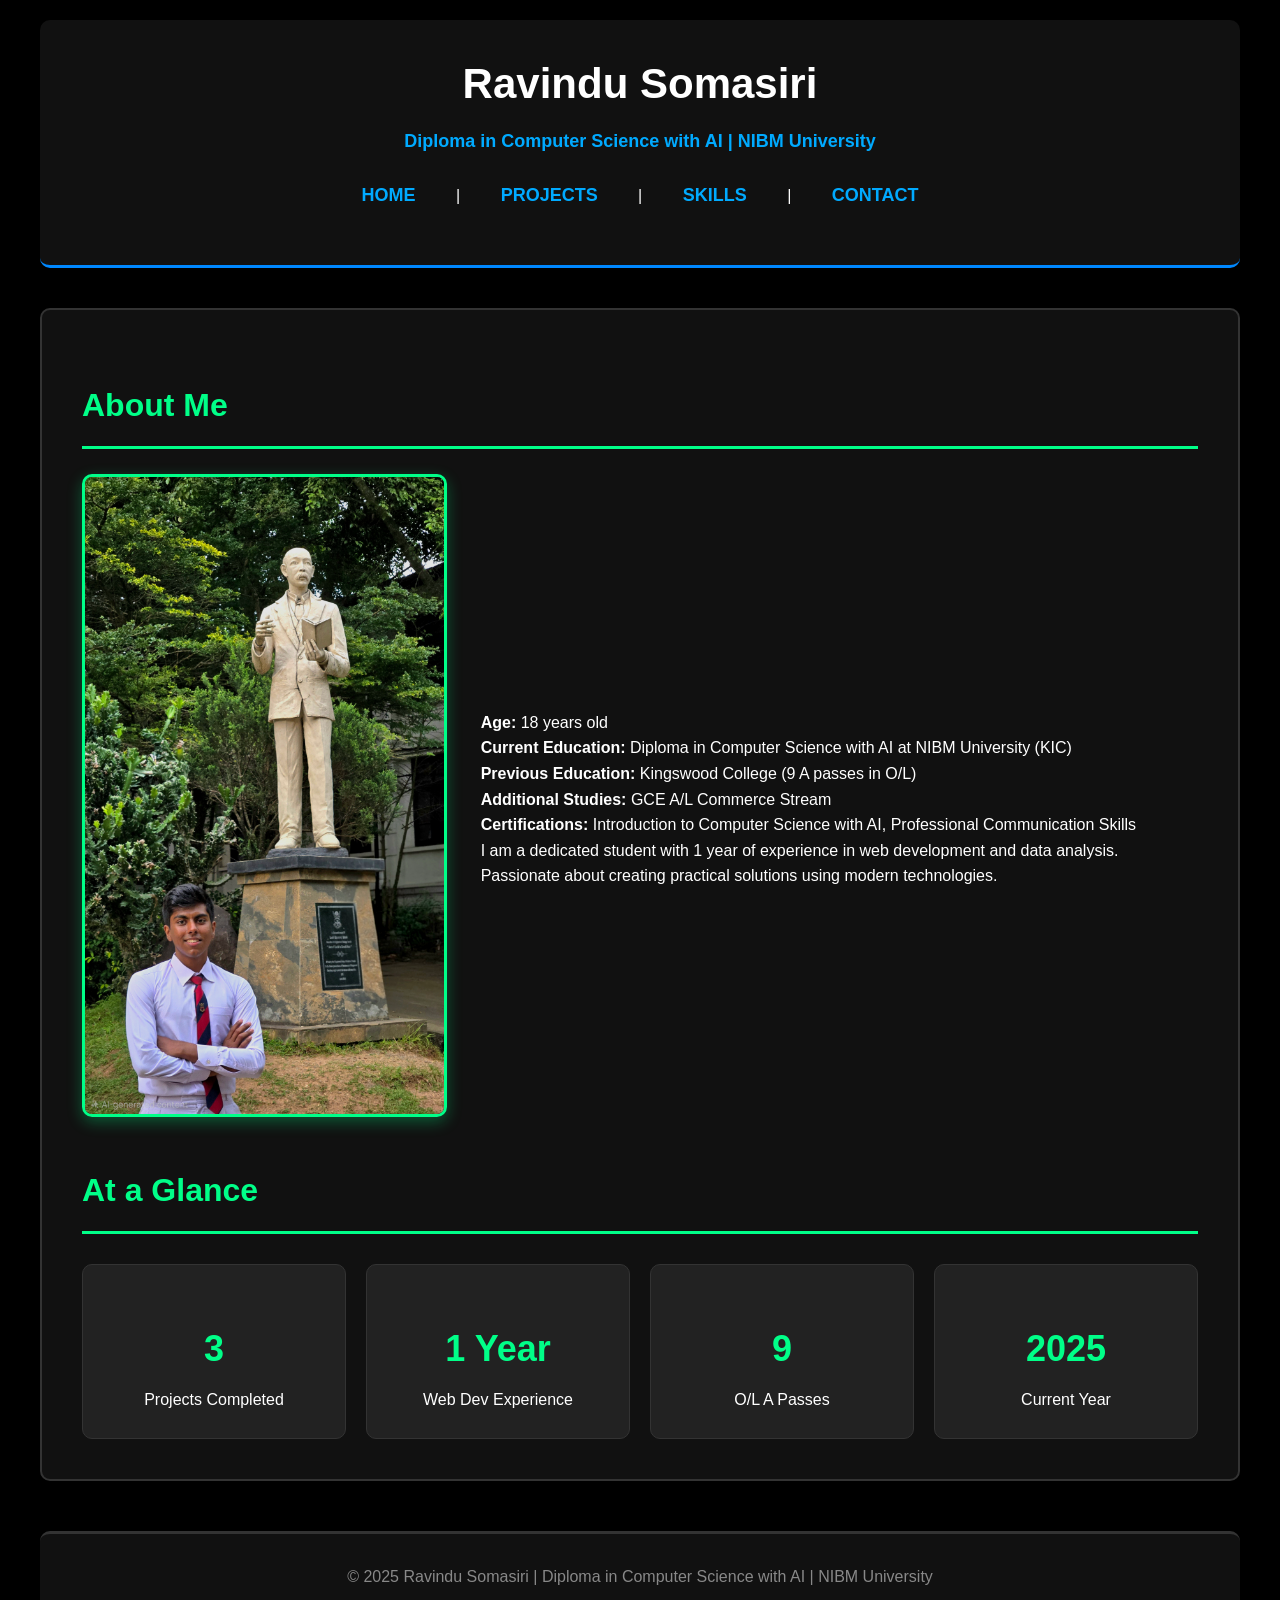
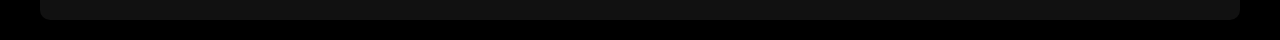
<file: index.html>
<!DOCTYPE html>
<html>
<head>
<meta charset="UTF-8">
<title>Ravindu Somasiri - Portfolio</title>
<link rel="stylesheet" href="style.css">
</head>
<body>

<header>
<h1>Ravindu Somasiri</h1>
<p class="subtitle">Diploma in Computer Science with AI | NIBM University</p>
<nav>
<a href="index.html">HOME</a> | 
<a href="projects.html">PROJECTS</a> | 
<a href="skills.html">SKILLS</a> | 
<a href="contact.html">CONTACT</a>
</nav>
</header>

<main>
<section id="about">
<h2>About Me</h2>

<div class="about-content">
<div class="photo-container">
<img src="Images/20251009_173126(1).jpg" alt="Ravindu Somasiri" width="400" height="225" class="profile-photo">
</div>

<div class="about-text">
<p><strong>Age:</strong> 18 years old</p>
<p><strong>Current Education:</strong> Diploma in Computer Science with AI at NIBM University (KIC)</p>
<p><strong>Previous Education:</strong> Kingswood College (9 A passes in O/L)</p>
<p><strong>Additional Studies:</strong> GCE A/L Commerce Stream</p>
<p><strong>Certifications:</strong> Introduction to Computer Science with AI, Professional Communication Skills</p>

<p>I am a dedicated student with 1 year of experience in web development and data analysis. Passionate about creating practical solutions using modern technologies.</p>
</div>
</div>
</section>

<section id="stats">
<h2>At a Glance</h2>
<div class="stats-grid">
<div class="stat-item">
<h3>3</h3>
<p>Projects Completed</p>
</div>
<div class="stat-item">
<h3>1 Year</h3>
<p>Web Dev Experience</p>
</div>
<div class="stat-item">
<h3>9</h3>
<p>O/L A Passes</p>
</div>
<div class="stat-item">
<h3>2025</h3>
<p>Current Year</p>
</div>
</div>
</section>
</main>

<footer>
<p>© 2025 Ravindu Somasiri | Diploma in Computer Science with AI | NIBM University</p>
</footer>

<script src="script.js"></script>
</body>
</html>
</file>
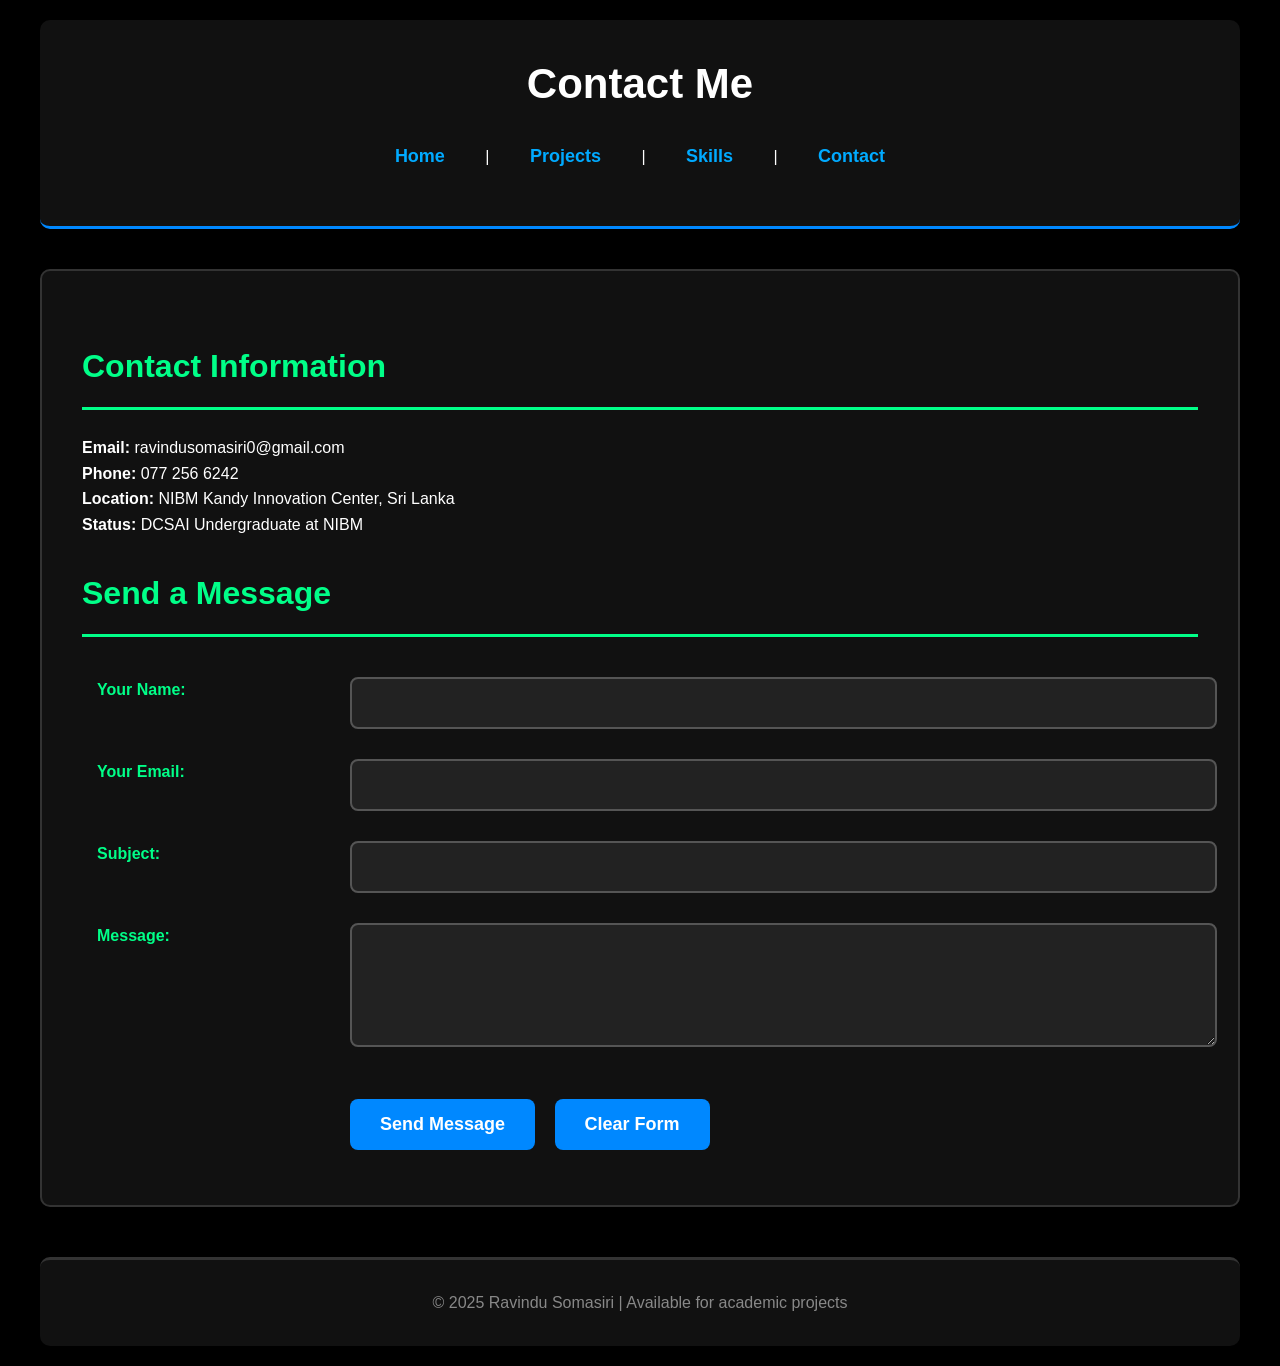
<file: contact.html>
<!DOCTYPE html>
<html>
<head>
<meta charset="UTF-8">
<title>Contact - Ravindu Somasiri</title>
<link rel="stylesheet" href="style.css">
</head>
<body>
<header>
<h1>Contact Me</h1>
<nav>
<a href="index.html">Home</a> | 
<a href="projects.html">Projects</a> | 
<a href="skills.html">Skills</a> | 
<a href="contact.html">Contact</a>
</nav>
</header>

<main>
<section id="contact-info">
<h2>Contact Information</h2>
<p><strong>Email:</strong> ravindusomasiri0@gmail.com</p>
<p><strong>Phone:</strong> 077 256 6242</p>
<p><strong>Location:</strong> NIBM Kandy Innovation Center, Sri Lanka</p>
<p><strong>Status:</strong> DCSAI Undergraduate at NIBM</p>
</section>

<section id="contact-form">
<h2>Send a Message</h2>
<form id="messageForm">
<table>
<tr>
<td><label for="name">Your Name:</label></td>
<td><input type="text" id="name" name="name" required></td>
</tr>
<tr>
<td><label for="email">Your Email:</label></td>
<td><input type="email" id="email" name="email" required></td>
</tr>
<tr>
<td><label for="subject">Subject:</label></td>
<td><input type="text" id="subject" name="subject" required></td>
</tr>
<tr>
<td><label for="message">Message:</label></td>
<td><textarea id="message" name="message" rows="5" required></textarea></td>
</tr>
<tr>
<td></td>
<td>
<input type="submit" value="Send Message">
<input type="reset" value="Clear Form">
</td>
</tr>
</table>
</form>
<div id="formResult"></div>
</section>
</main>

<footer>
<p>© 2025 Ravindu Somasiri | Available for academic projects</p>
</footer>

<script src="script.js"></script>
</body>
</html>
</file>
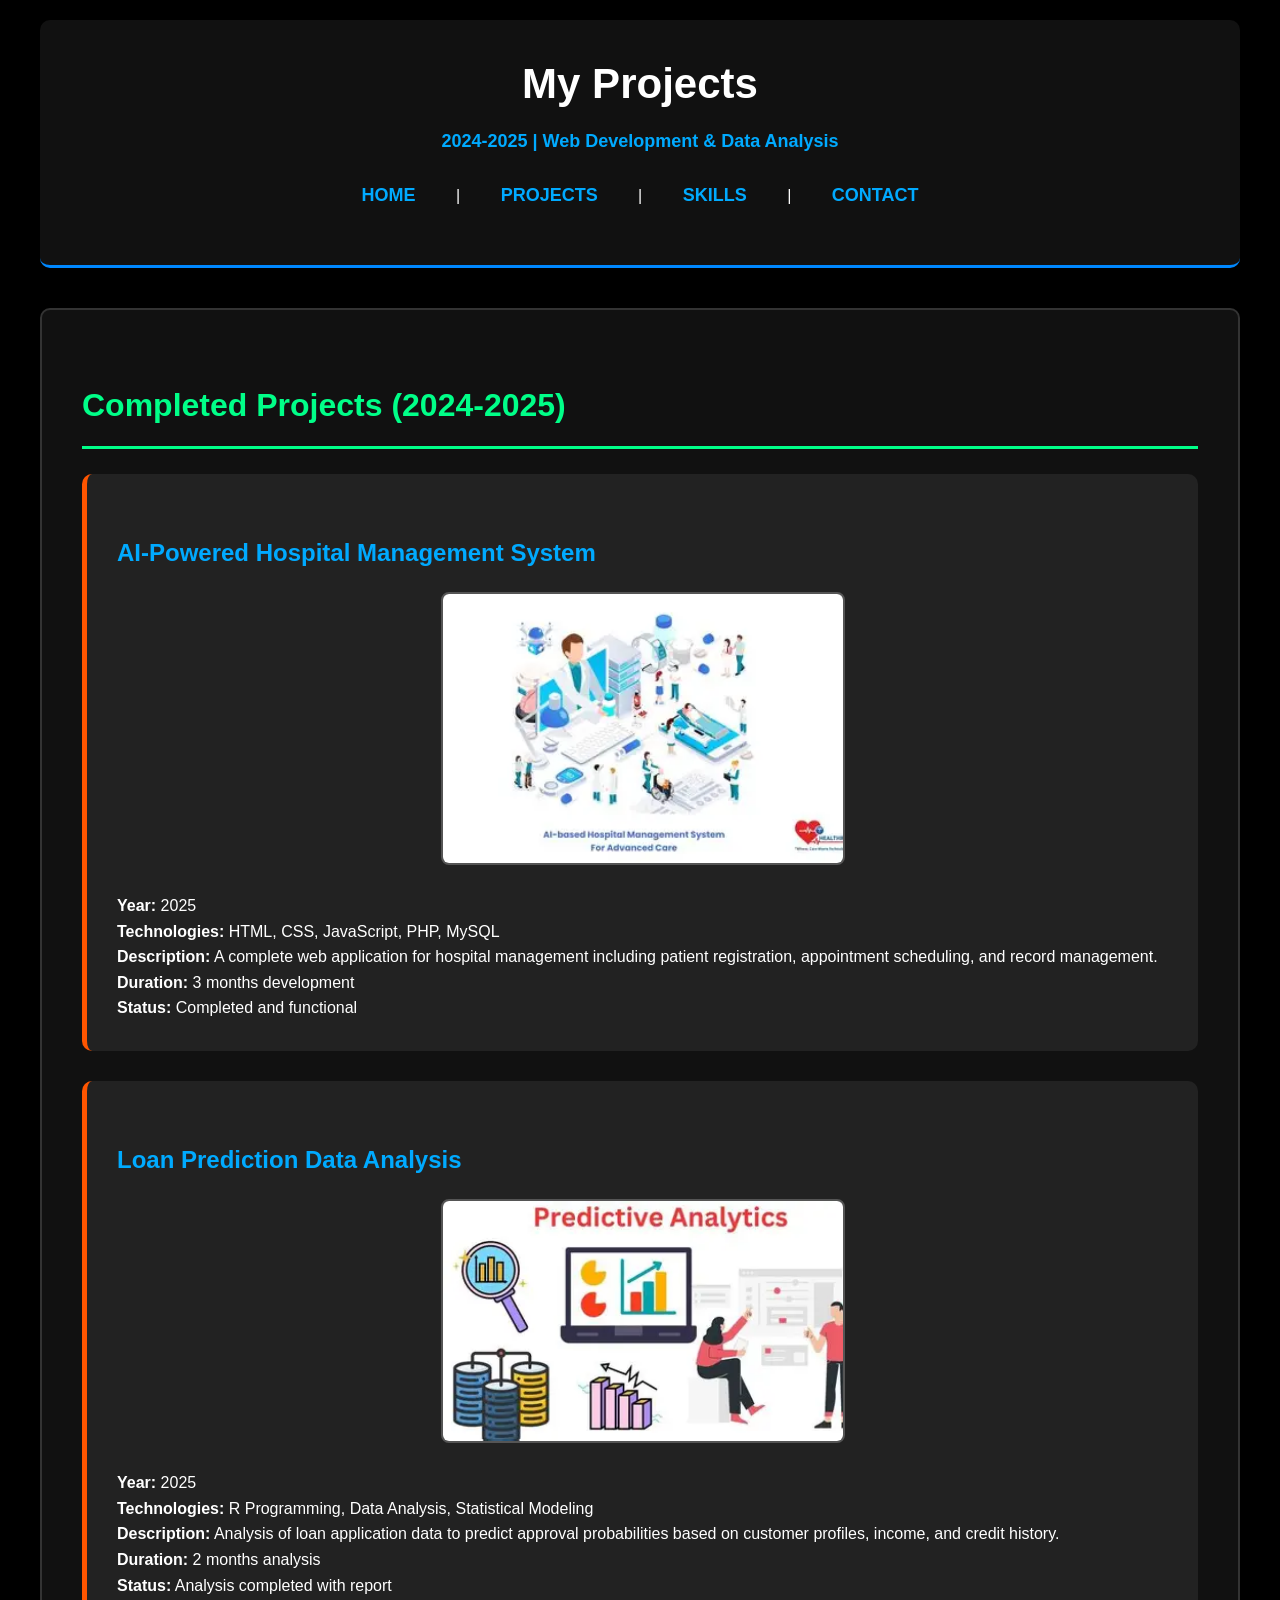
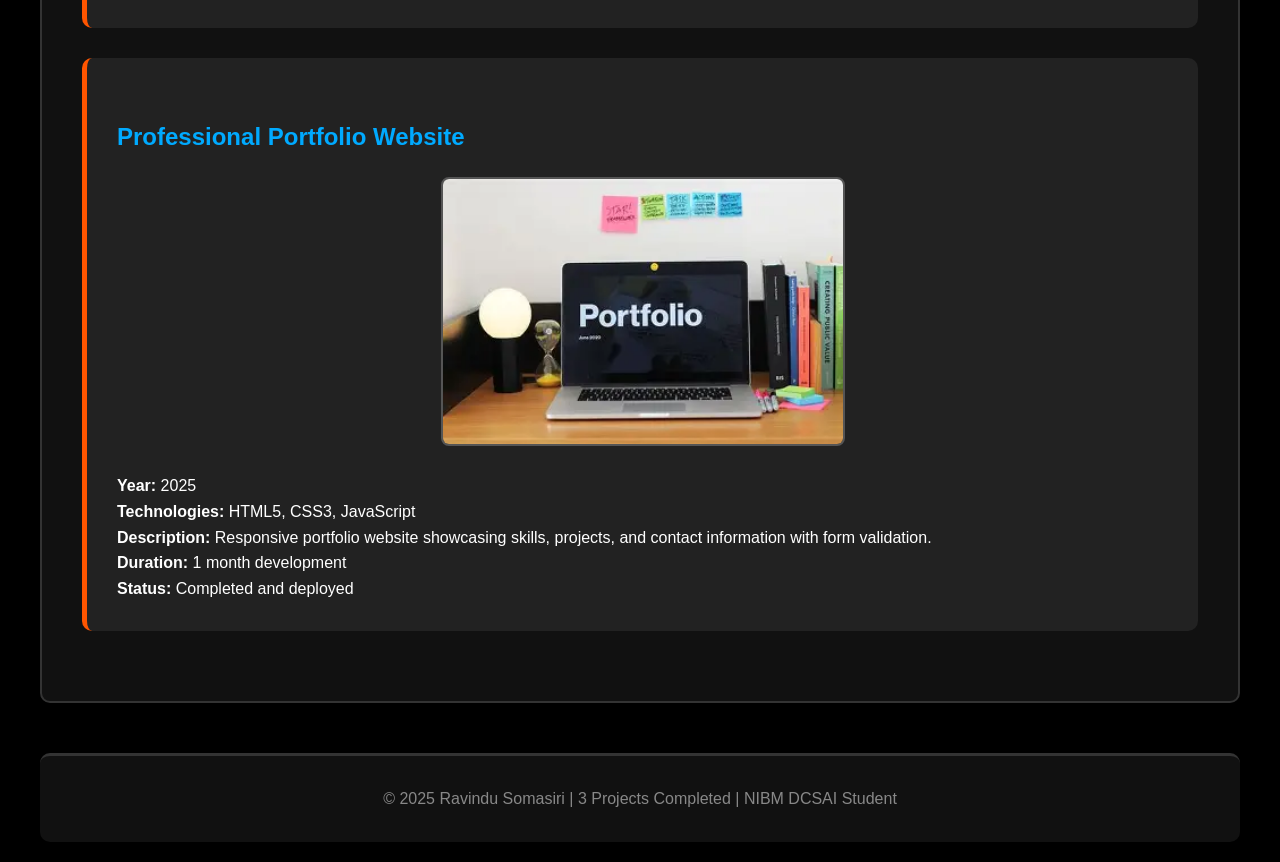
<file: projects.html>
<!DOCTYPE html>
<html>
<head>
<meta charset="UTF-8">
<title>My Projects - Ravindu Somasiri</title>
<link rel="stylesheet" href="style.css">
</head>
<body>
<header>
<h1>My Projects</h1>
<p class="subtitle">2024-2025 | Web Development & Data Analysis</p>
<nav>
<a href="index.html">HOME</a> | 
<a href="projects.html">PROJECTS</a> | 
<a href="skills.html">SKILLS</a> | 
<a href="contact.html">CONTACT</a>
</nav>
</header>

<main>
<section id="projects">
<h2>Completed Projects (2024-2025)</h2>

<div class="project" onmouseover="highlightProject(this)" onmouseout="unhighlightProject(this)">
<h3>AI-Powered Hospital Management System</h3>
<div class="project-image">
<img src="Images/hms-pf.webp" alt="Hospital System" width="300" height="200">
</div>
<p><strong>Year:</strong> 2025</p>
<p><strong>Technologies:</strong> HTML, CSS, JavaScript, PHP, MySQL</p>
<p><strong>Description:</strong> A complete web application for hospital management including patient registration, appointment scheduling, and record management.</p>
<p><strong>Duration:</strong> 3 months development</p>
<p><strong>Status:</strong> Completed and functional</p>
</div>

<div class="project" onmouseover="highlightProject(this)" onmouseout="unhighlightProject(this)">
<h3>Loan Prediction Data Analysis</h3>
<div class="project-image">
<img src="Images/loan.webp" alt="Data Analysis" width="300" height="200">
</div>
<p><strong>Year:</strong> 2025</p>
<p><strong>Technologies:</strong> R Programming, Data Analysis, Statistical Modeling</p>
<p><strong>Description:</strong> Analysis of loan application data to predict approval probabilities based on customer profiles, income, and credit history.</p>
<p><strong>Duration:</strong> 2 months analysis</p>
<p><strong>Status:</strong> Analysis completed with report</p>
</div>

<div class="project" onmouseover="highlightProject(this)" onmouseout="unhighlightProject(this)">
<h3>Professional Portfolio Website</h3>
<div class="project-image">
<img src="Images/OIP.webp"alt="Portfolio" width="300" height="200">
</div>
<p><strong>Year:</strong> 2025</p>
<p><strong>Technologies:</strong> HTML5, CSS3, JavaScript</p>
<p><strong>Description:</strong> Responsive portfolio website showcasing skills, projects, and contact information with form validation.</p>
<p><strong>Duration:</strong> 1 month development</p>
<p><strong>Status:</strong> Completed and deployed</p>
</div>
</section>
</main>

<footer>
<p>© 2025 Ravindu Somasiri | 3 Projects Completed | NIBM DCSAI Student</p>
</footer>

<script src="script.js"></script>
</body>
</html>
</file>
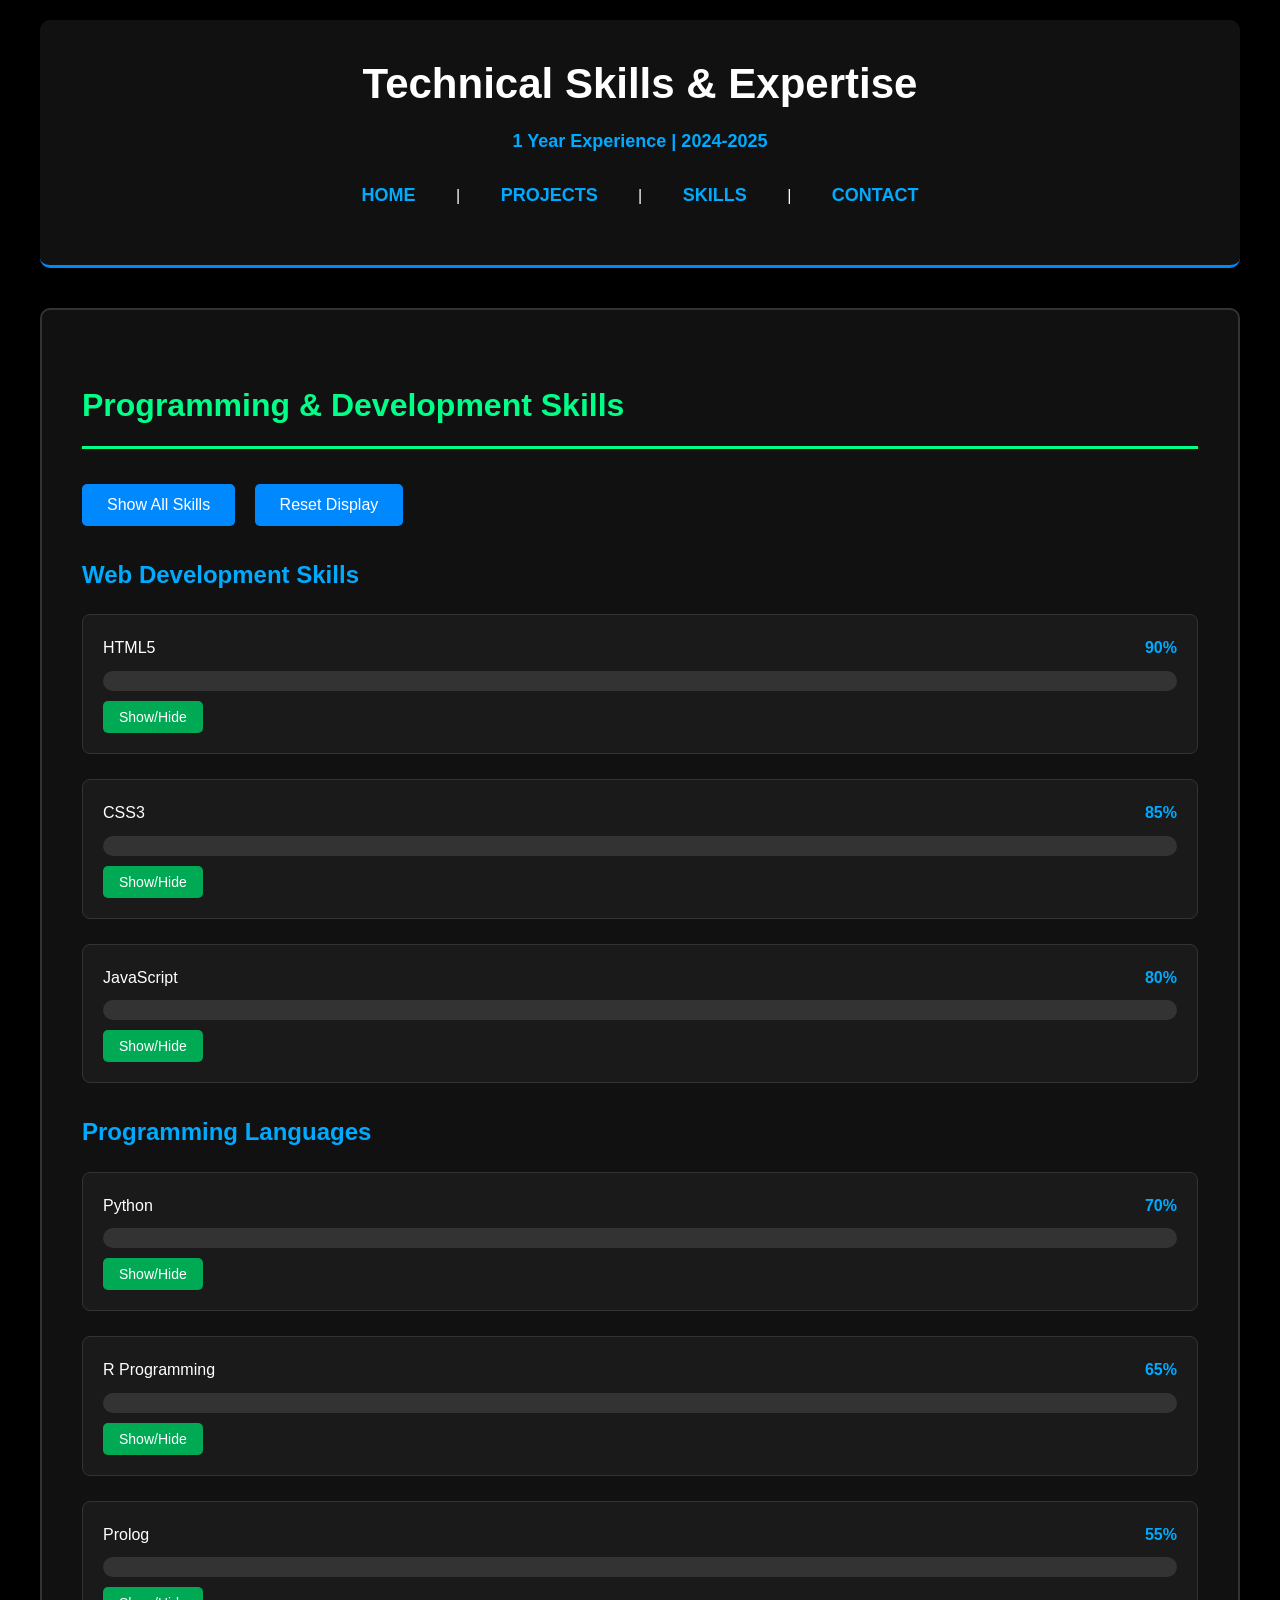
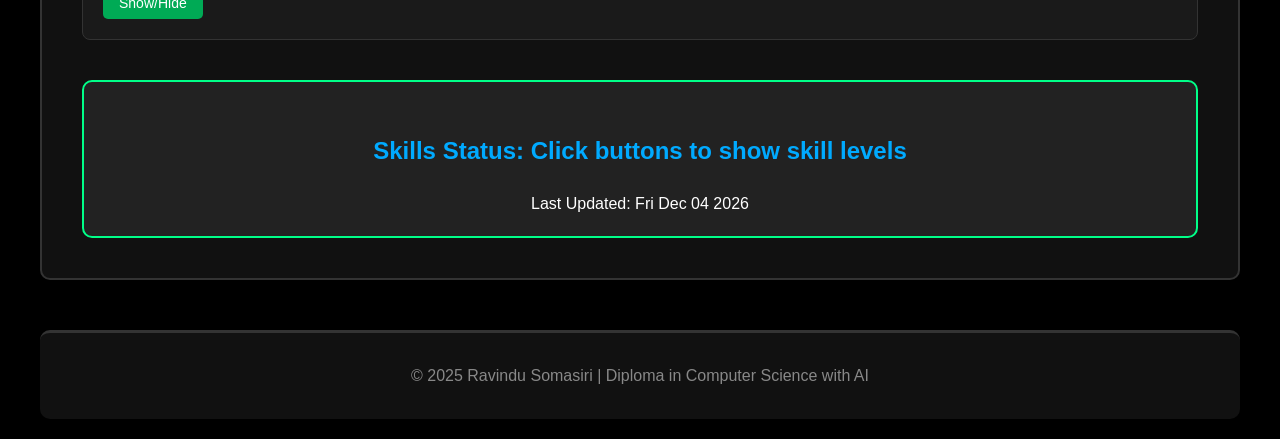
<file: skills.html>
<!DOCTYPE html>
<html>
<head>
<meta charset="UTF-8">
<title>My Skills - Ravindu Somasiri</title>
<link rel="stylesheet" href="style.css">
</head>
<body>
<header>
<h1>Technical Skills & Expertise</h1>
<p class="subtitle">1 Year Experience | 2024-2025</p>
<nav>
<a href="index.html">HOME</a> | 
<a href="projects.html">PROJECTS</a> | 
<a href="skills.html">SKILLS</a> | 
<a href="contact.html">CONTACT</a>
</nav>
</header>

<main>
<section id="skills">
<h2>Programming & Development Skills</h2>

<div class="skill-controls">
<button onclick="showSkillLevels()">Show All Skills</button>
<button onclick="resetSkillLevels()">Reset Display</button>
</div>

<h3>Web Development Skills</h3>
<div class="skill-item">
<p>HTML5 <span class="skill-percent" id="html-text">90%</span></p>
<div class="skill-bar">
<div id="html-bar" style="width: 0%; height: 100%; background-color: #0088FF;"></div>
</div>
<button onclick="toggleSkill('html')">Show/Hide</button>
</div>

<div class="skill-item">
<p>CSS3 <span class="skill-percent" id="css-text">85%</span></p>
<div class="skill-bar">
<div id="css-bar" style="width: 0%; height: 100%; background-color: #0088FF;"></div>
</div>
<button onclick="toggleSkill('css')">Show/Hide</button>
</div>

<div class="skill-item">
<p>JavaScript <span class="skill-percent" id="js-text">80%</span></p>
<div class="skill-bar">
<div id="js-bar" style="width: 0%; height: 100%; background-color: #0088FF;"></div>
</div>
<button onclick="toggleSkill('js')">Show/Hide</button>
</div>

<h3>Programming Languages</h3>
<div class="skill-item">
<p>Python <span class="skill-percent" id="python-text">70%</span></p>
<div class="skill-bar">
<div id="python-bar" style="width: 0%; height: 100%; background-color: #0088FF;"></div>
</div>
<button onclick="toggleSkill('python')">Show/Hide</button>
</div>

<div class="skill-item">
<p>R Programming <span class="skill-percent" id="r-text">65%</span></p>
<div class="skill-bar">
<div id="r-bar" style="width: 0%; height: 100%; background-color: #0088FF;"></div>
</div>
<button onclick="toggleSkill('r')">Show/Hide</button>
</div>

<div class="skill-item">
<p>Prolog <span class="skill-percent" id="prolog-text">55%</span></p>
<div class="skill-bar">
<div id="prolog-bar" style="width: 0%; height: 100%; background-color: #0088FF;"></div>
</div>
<button onclick="toggleSkill('prolog')">Show/Hide</button>
</div>

<div class="year-display">
<h3>Skills Status: <span id="skill-status">Click buttons to show skill levels</span></h3>
<p>Last Updated: <span id="current-date">2025</span></p>
</div>
</section>
</main>

<footer>
<p>© 2025 Ravindu Somasiri | Diploma in Computer Science with AI</p>
</footer>

<script>
var skillLevels = {
'html': 90,
'css': 85,
'js': 80,
'python': 70,
'r': 65,
'prolog': 55
};

var shownSkills = {};

function toggleSkill(skill) {
var bar = document.getElementById(skill + '-bar');
var text = document.getElementById(skill + '-text');
var status = document.getElementById('skill-status');

if (!shownSkills[skill]) {
bar.style.width = skillLevels[skill] + '%';
text.style.color = '#00FF88';
text.style.fontWeight = 'bold';
shownSkills[skill] = true;
status.innerHTML = skill.toUpperCase() + ' skill level: ' + skillLevels[skill] + '%';
} else {
bar.style.width = '0%';
text.style.color = '';
text.style.fontWeight = '';
shownSkills[skill] = false;
status.innerHTML = skill.toUpperCase() + ' skill hidden';
}
}

function showSkillLevels() {
for (var skill in skillLevels) {
var bar = document.getElementById(skill + '-bar');
var text = document.getElementById(skill + '-text');
bar.style.width = skillLevels[skill] + '%';
text.style.color = '#00FF88';
text.style.fontWeight = 'bold';
shownSkills[skill] = true;
}
document.getElementById('skill-status').innerHTML = 'All skill levels shown';
}

function resetSkillLevels() {
for (var skill in skillLevels) {
var bar = document.getElementById(skill + '-bar');
var text = document.getElementById(skill + '-text');
bar.style.width = '0%';
text.style.color = '';
text.style.fontWeight = '';
shownSkills[skill] = false;
}
document.getElementById('skill-status').innerHTML = 'All skill levels reset';
}

window.onload = function() {
var today = new Date();
var dateElement = document.getElementById('current-date');
if (dateElement) {
dateElement.innerHTML = today.toDateString();
}
};
</script>
</body>
</html>
</file>
<file: style.css>
* {
margin: 0;
padding: 0;
}

body {
font-family: "Arial", "Helvetica", sans-serif;
background-color: #000000;
color: #FFFFFF;
line-height: 1.6;
padding: 20px;
max-width: 1200px;
margin: 0 auto;
}

header {
background-color: #111111;
padding: 30px;
text-align: center;
border-bottom: 3px solid #0088FF;
margin-bottom: 40px;
border-radius: 10px;
}

header h1 {
color: #FFFFFF;
font-size: 42px;
margin-bottom: 10px;
}

.subtitle {
color: #00AAFF;
font-size: 18px;
margin-bottom: 20px;
font-weight: bold;
}

nav {
margin: 25px 0;
}

nav a {
color: #00AAFF;
text-decoration: none;
font-size: 18px;
font-weight: bold;
margin: 0 20px;
padding: 8px 16px;
border-radius: 5px;
}

nav a:hover {
color: #00FF88;
background-color: rgba(0, 255, 136, 0.1);
text-decoration: underline;
}

main {
background-color: #111111;
padding: 40px;
border-radius: 10px;
margin-bottom: 40px;
border: 2px solid #333333;
}

h1, h2, h3 {
color: #FFFFFF;
margin-bottom: 25px;
}

h2 {
color: #00FF88;
border-bottom: 3px solid #00FF88;
padding-bottom: 15px;
margin-top: 30px;
font-size: 32px;
}

h3 {
color: #00AAFF;
margin-top: 30px;
margin-bottom: 20px;
font-size: 24px;
}

.about-content {
display: flex;
gap: 40px;
align-items: center;
margin-bottom: 40px;
}

.photo-container {
flex: 1;
text-align: center;
}

.profile-photo {
border-radius: 10px;
border: 3px solid #00FF88;
box-shadow: 0 5px 15px rgba(0, 255, 136, 0.3);
max-width: 100%;
height: auto;
}

.about-text {
flex: 2;
}

.stats-grid {
display: flex;
justify-content: space-between;
margin-top: 30px;
flex-wrap: wrap;
gap: 20px;
}

.stat-item {
background-color: #222222;
padding: 25px;
border-radius: 10px;
text-align: center;
flex: 1;
min-width: 150px;
border: 1px solid #333;
}

.stat-item h3 {
color: #00FF88;
font-size: 36px;
margin-bottom: 10px;
}

.project {
background-color: #222222;
padding: 30px;
margin-bottom: 30px;
border-radius: 10px;
border-left: 5px solid #FF5500;
transition: all 0.3s;
}

.project:hover {
background-color: #2a2a2a;
transform: translateY(-5px);
box-shadow: 0 10px 20px rgba(255, 85, 0, 0.2);
}

.project-image {
margin: 20px 0;
text-align: center;
}

.project-image img {
border-radius: 8px;
border: 2px solid #555;
width: 100%;
max-width: 400px;
height: auto;
}

.skill-item {
margin-bottom: 25px;
padding: 20px;
background-color: #1a1a1a;
border-radius: 8px;
border: 1px solid #333;
}

.skill-item p {
display: flex;
justify-content: space-between;
margin-bottom: 10px;
}

.skill-bar {
width: 100%;
height: 20px;
background-color: #333333;
border-radius: 10px;
overflow: hidden;
margin-bottom: 10px;
}

.skill-percent {
color: #00AAFF;
font-weight: bold;
}

.skill-controls {
margin-bottom: 30px;
}

.skill-controls button {
background-color: #0088FF;
color: white;
border: none;
padding: 12px 25px;
border-radius: 5px;
font-size: 16px;
cursor: pointer;
margin-right: 15px;
margin-top: 10px;
}

.skill-controls button:hover {
background-color: #0066CC;
}

.skill-item button {
background-color: #00AA55;
color: white;
border: none;
padding: 8px 16px;
border-radius: 5px;
cursor: pointer;
font-size: 14px;
}

.skill-item button:hover {
background-color: #008844;
}

.year-display {
background-color: #222222;
padding: 20px;
border-radius: 10px;
text-align: center;
margin-top: 40px;
border: 2px solid #00FF88;
}

table {
width: 100%;
border-collapse: collapse;
margin-top: 20px;
}

td {
padding: 15px;
vertical-align: top;
}

label {
color: #00FF88;
font-weight: bold;
display: block;
margin-bottom: 8px;
}

input[type="text"],
input[type="email"],
textarea {
width: 100%;
padding: 15px;
background-color: #222222;
color: #FFFFFF;
border: 2px solid #555555;
border-radius: 8px;
font-size: 16px;
font-family: "Arial", "Helvetica", sans-serif;
}

input[type="text"]:focus,
input[type="email"]:focus,
textarea:focus {
border-color: #0088FF;
outline: none;
}

input[type="submit"],
input[type="reset"] {
background-color: #0088FF;
color: #FFFFFF;
border: none;
padding: 15px 30px;
border-radius: 8px;
font-size: 18px;
cursor: pointer;
margin-right: 15px;
margin-top: 15px;
font-weight: bold;
}

input[type="submit"]:hover,
input[type="reset"]:hover {
background-color: #0066CC;
}

footer {
text-align: center;
padding: 30px;
background-color: #111111;
color: #888888;
margin-top: 50px;
border-top: 3px solid #333333;
border-radius: 10px;
}

@media screen and (max-width: 768px) {
body {
padding: 15px;
}

nav a {
display: block;
margin: 10px 0;
padding: 12px;
}

.about-content {
flex-direction: column;
text-align: center;
}

.stats-grid {
flex-direction: column;
}

.project {
padding: 20px;
}

table {
display: block;
}

td {
display: block;
padding: 10px 0;
}

.skill-item p {
flex-direction: column;
}

.skill-percent {
margin-top: 5px;
}
}
</file>
